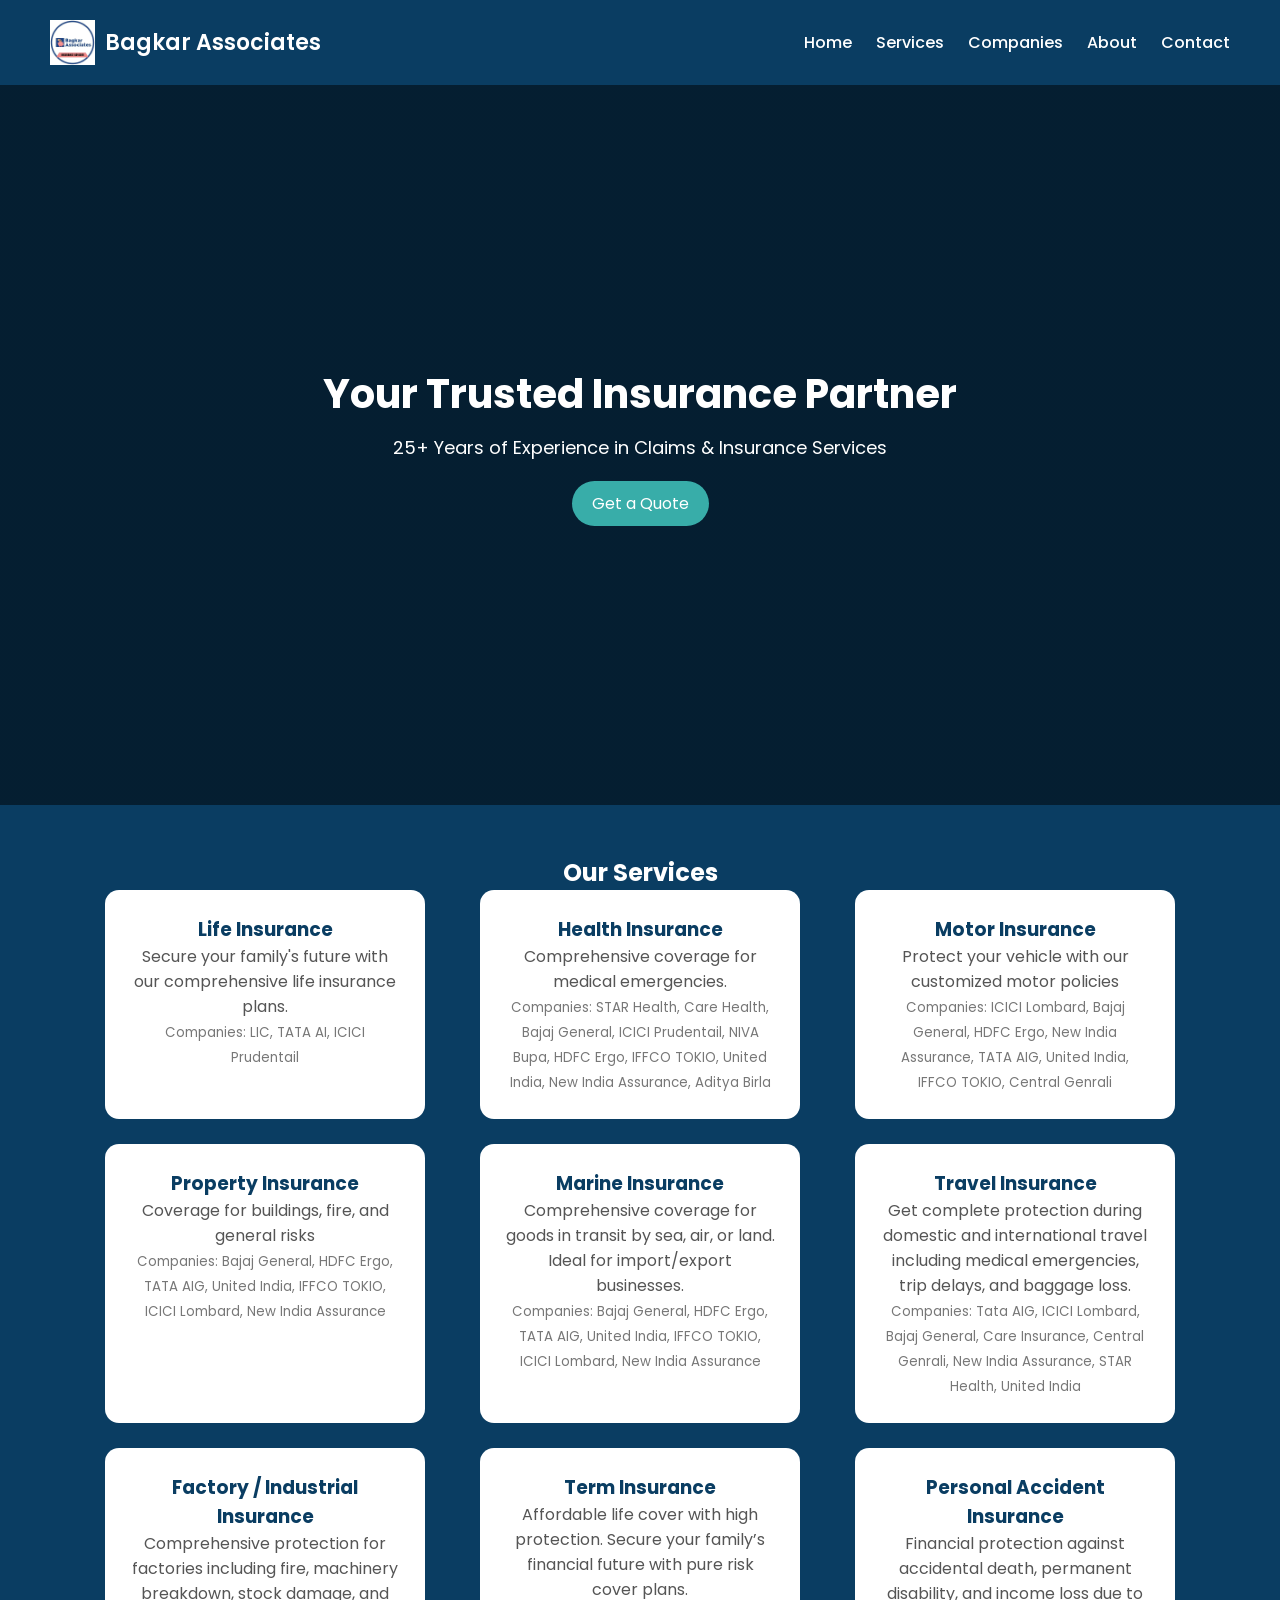
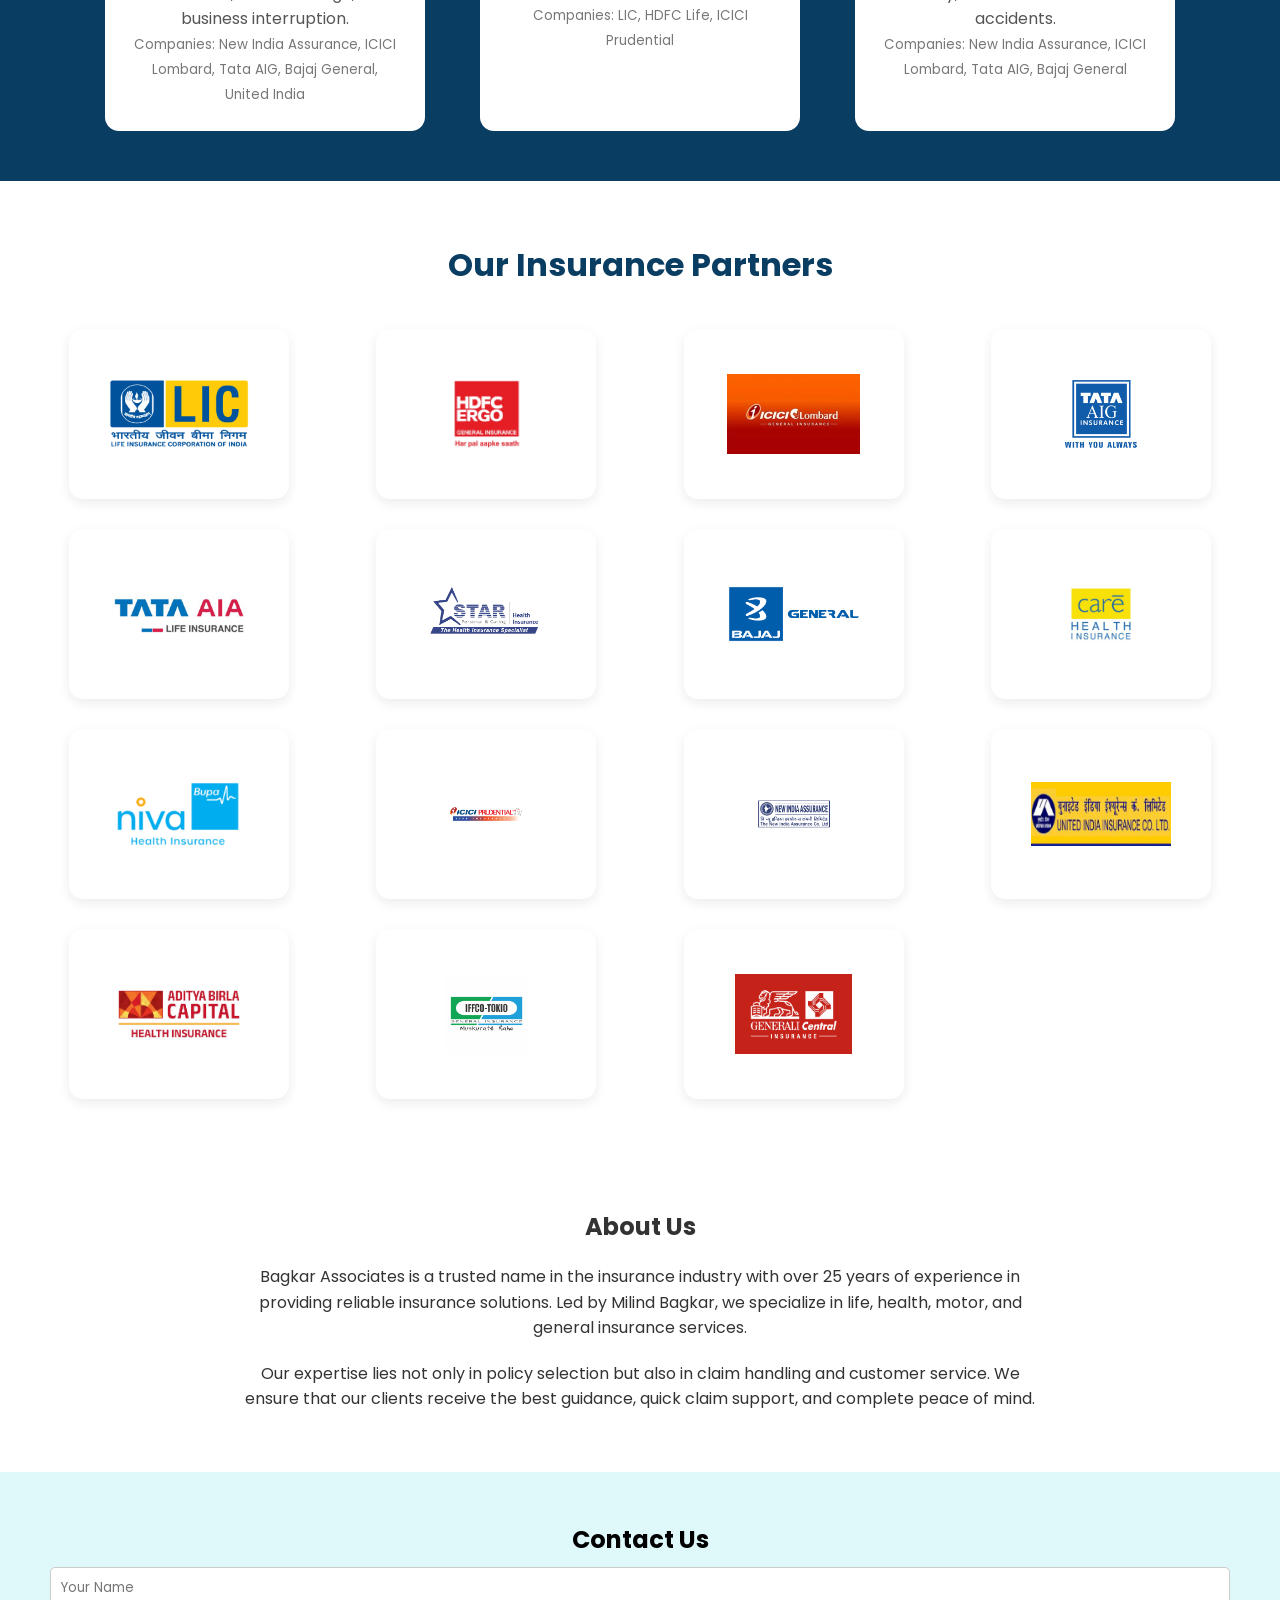
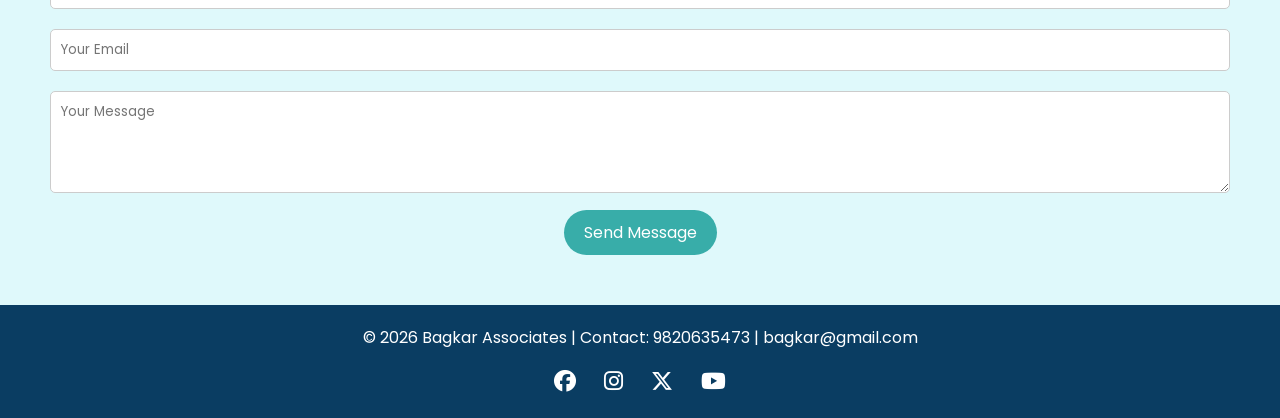
<file: index.html>
<!DOCTYPE html>
<html lang="en">
    <head>
        <meta charset="UTF-8" />
        <meta name="viewport" content="width=device-width, initial-scale=1.0" />
        <link href="https://fonts.googleapis.com/css2?family=Poppins:wght@300;400;600&display=swap" rel="stylesheet">
        <link rel="stylesheet" href="https://cdnjs.cloudflare.com/ajax/libs/font-awesome/6.5.1/css/all.min.css">
        <link rel="icon" type="image/png" href="logo.jpg">
        <title>Bagkar Associates - Insurance Solutions</title>
        <link rel="stylesheet" href="style.css" />
    </head>
    <body>
        <header>
            <div class="logo">
                <img src="logo.jpg" alt="Bagkar Associates Logo" />
                <span>Bagkar Associates</span>
            </div>

            <nav>
            <a href="#">Home</a>
            <a href="#services">Services</a>
            <a href="#companies">Companies</a>
            <a href="#about">About</a>
            <a href="#contact">Contact</a>
        </nav>
        </header>
        
        <section class="hero">
            <h2>Your Trusted Insurance Partner</h2>
            <p>25+ Years of Experience in Claims & Insurance Services</p>
            <button class="btn" onclick="location.href='quote.html'">Get a Quote</button>
        </section>

        <section class="services" id="services">
            <h2>Our Services</h2>
            <div class="cards">
                <div class="card">
                    <h3>Life Insurance</h3>
                    <p>Secure your family's future with our comprehensive life insurance plans.</p>
                <small>Companies: LIC, TATA AI, ICICI Prudentail</small>
                </div>
                <div class="card">
                    <h3>Health Insurance</h3>
                    <p>Comprehensive coverage for medical emergencies.</p>
                <small>Companies: STAR Health, Care Health, Bajaj General, ICICI Prudentail, NIVA Bupa, HDFC Ergo, IFFCO TOKIO, United India, New India Assurance, Aditya Birla </small>
                </div>
                <div class="card">
                    <h3>Motor Insurance</h3>
                    <p>Protect your vehicle with our customized motor policies</p>
                <small>Companies: ICICI Lombard, Bajaj General, HDFC Ergo, New India Assurance, TATA AIG, United India, IFFCO TOKIO, Central Genrali </small>
                </div>
                <div class="card">
                    <h3>Property Insurance</h3>
                    <p>Coverage for buildings, fire, and general risks</p>
                <small>Companies: Bajaj General, HDFC Ergo, TATA AIG, United India, IFFCO TOKIO, ICICI Lombard, New India Assurance</small>
                </div>
                <div class="card">
                    <h3>Marine Insurance</h3>
                    <p>Comprehensive coverage for goods in transit by sea, air, or land. Ideal for import/export businesses.</p>
                    <small>Companies: Bajaj General, HDFC Ergo, TATA AIG, United India, IFFCO TOKIO, ICICI Lombard, New India Assurance </small>
                </div>
                <div class="card">
                    <h3>Travel Insurance</h3>
                    <p>Get complete protection during domestic and international travel including medical emergencies, trip delays, and baggage loss.</p>
                    <small>Companies: Tata AIG, ICICI Lombard, Bajaj General, Care Insurance, Central Genrali, New India Assurance, STAR Health, United India</small>
                </div>
                <div class="card">
                    <h3>Factory / Industrial Insurance</h3>
                    <p>Comprehensive protection for factories including fire, machinery breakdown, stock damage, and business interruption.</p>
                    <small>Companies: New India Assurance, ICICI Lombard, Tata AIG, Bajaj General, United India</small>
                </div>
                <div class="card">
                    <h3>Term Insurance</h3>
                    <p>Affordable life cover with high protection. Secure your family’s financial future with pure risk cover plans.</p>
                    <small>Companies: LIC, HDFC Life, ICICI Prudential</small>
                </div>
                <div class="card">
                    <h3>Personal Accident Insurance</h3>
                    <p>Financial protection against accidental death, permanent disability, and income loss due to accidents.</p>
                    <small>Companies: New India Assurance, ICICI Lombard, Tata AIG, Bajaj General</small>
                </div>
            </div>
        </section>

        <section class="companies" id="companies">
            <h2>Our Insurance Partners</h2>

            <div class="company-logos">
                <div class="logo-card">
                    <img src="LIC_LOGO.png" alt="LIC">
                </div>
                <div class="logo-card">
                    <img src="hdfc-ergo.png" alt="HDFC Ergo">
                </div>
                <div class="logo-card">
                    <img src="icici lombard.jpg" alt="ICICI Lombard">
                </div>
                <div class="logo-card">
                    <img src="tata-aig.png" alt="TATA AIG">
                </div>
                <div class="logo-card">
                    <img src="tata-aia.jpg" alt="TATA AIA">
                </div>
                <div class="logo-card">
                    <img src="Star Health.png" alt="STAR Health">
                </div>
                <div class="logo-card">
                    <img src="Bajaj_General.png" alt="Bajaj General">
                </div>
                <div class="logo-card">
                    <img src="care insurance.jpeg" alt="Care Insurance">
                </div>
                <div class="logo-card">
                    <img src="niva-bupa.png" alt="NIVA Bupa">
                </div>
                <div class="logo-card">
                    <img src="icici-prudential.png" alt="ICICI Prudentail">
                </div>
                <div class="logo-card">
                    <img src="new-india-assurance.png" alt="New India Assurance">
                </div>
                <div class="logo-card">
                    <img src="united india.png" alt="United India">
                </div>
                <div class="logo-card">
                    <img src="Aditya birla.jpg" alt="Aditya Birla Health Insurance">
                </div>
                <div class="logo-card">
                    <img src="IFFCO-TOKIO.jpg" alt="IFFCO TOKIO">
                </div>
                <div class="logo-card">
                    <img src="generali-central.png" alt="Genrali Central">
                </div>
                
            </div>

        </section>

        <section class="about" id="about" style="padding:50px; text-align:center; background:#ffffff;">
            <h2>About Us</h2>
            <p style="max-width:800px; margin:20px auto; font-size:16px; line-height:1.6;">Bagkar Associates is a trusted name in the insurance industry with over 25 years of experience in providing reliable insurance solutions. Led by Milind Bagkar, we specialize in life, health, motor, and general insurance services.</p>
            <p style="max-width:800px; margin:10px auto; font-size:16px; line-height:1.6;">Our expertise lies not only in policy selection but also in claim handling and customer service. We ensure that our clients receive the best guidance, quick claim support, and complete peace of mind.</p>
        </section>

        <section class="contact" id="contact">
            <h2>Contact Us</h2>
            <form id="contactForm">
                <input type="text" id="cname" placeholder="Your Name" required />
                <input type="email" id="cemail" placeholder="Your Email" required />
                <textarea id="cmessage" rows="4" placeholder="Your Message" required></textarea>
                <button type="submit" class="btn">Send Message</button>
            </form>
        </section>

        <footer>
            <p>&copy; 2026 Bagkar Associates | Contact: 9820635473 | bagkar@gmail.com</p>

            <div class="social-links">
                 <a href="https://www.facebook.com/milind.bagkar" target="_blank"><i class="fab fa-facebook"></i></a>
                 
                 <a href="https://instagram.com/milindbagkar" target="_blank" ><i class="fab fa-instagram"></i></a>
                 
                 <a href="https://x.com/BagkarMilind" target="_blank"><i class="fa-brands fa-x-twitter"></i></a>
                 
                 <a href="https://youtube.com/@bagkarassociates-mo2cb?si=wA_CNXYvMIhcBxlg" target="_blank"><i class="fab fa-youtube"></i></a>
            </div>

        </footer>

        <script>
            window.addEventListener("scroll", function() {
                const header = document.querySelector("header");
                header.classList.toggle("sticky", window.scrollY > 0);
            });

            document.getElementById("contactForm").addEventListener("submit", function(e){
                e.preventDefault();

                let data ={
                    type: "Contact",
                    name: document.getElementById("cname").value,
                    phone:"",
                    email: document.getElementById("cemail").value,
                    message:document.getElementById("cmessage").value
                };

                fetch("https://script.google.com/macros/s/AKfycbxUStnJF4MpPeDXLVckfcfIDvxCHLEVDL3Lgd1rjdY5WdLoEZWi0Mnva2bHpS1CewirPw/exec", {
                    method: "POST",
                    body: JSON.stringify(data),
                    mode: "no-cors"
                });

                alert("Message sent succesfully!");
                document.getElementById("contactForm").reset();
            });
        </script>

     </body>
</html>
</file>
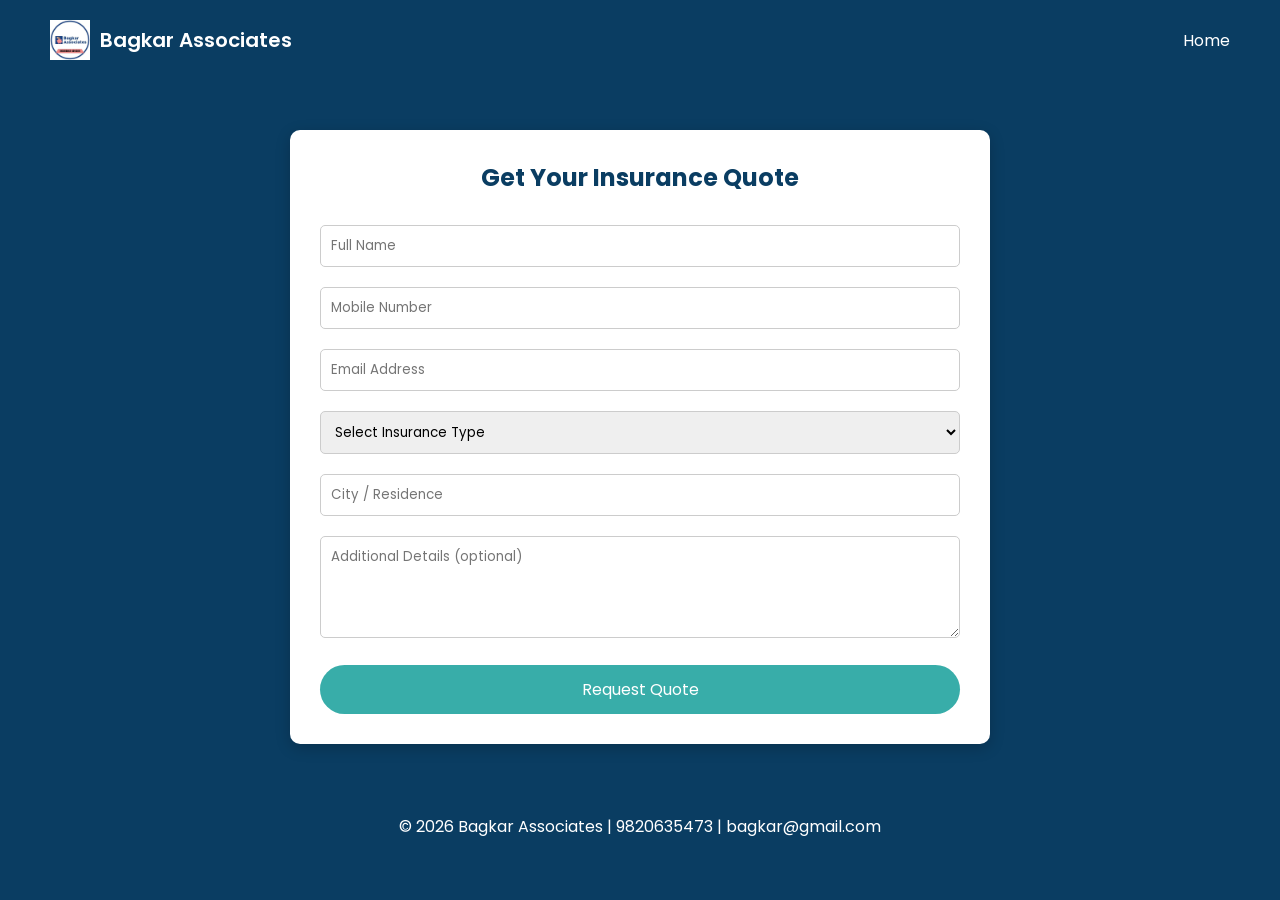
<file: quote.html>
<!DOCTYPE html>
<html lang="en">
    <head>
        <meta charset="UTF-8" />
        <meta name="viewport" content="width=device-width, initial-scale=1.0" />
        <link href="https://fonts.googleapis.com/css2?family=Poppins:wght@300;400;600&display=swap" rel="stylesheet">
        <link rel="icon" type="image/png" href="logo.jpg">
        <title>Get a Quote - Bagkar Associates</title>

        <style>
            *{
                margin: 0;
                padding: 0;
                box-sizing: border-box;
                font-family: 'Poppins', sans-serif;
            }

            body{
                background-color: #0a3d62;
                color: white;
            }

            header{
                display: flex;
                justify-content: space-between;
                align-items: center;
                padding: 20px 50px;
            }

            nav a{
                color: white;
                text-decoration: none;
                margin-left: 20px;
            }

            .container {
                max-width: 700px;
                margin: 50px auto;
                background: white;
                color: #333;
                padding: 30px;
                border-radius: 10px;
                box-shadow: 0 4px 15px rgba(0,0,0,0.2);
            }

            h2 {
                text-align: center;
                margin-bottom: 20px;
                color: #0a3d62;
            }

            input, select, textarea {
                width: 100%;
                padding: 10px;
                margin: 10px 0;
                border-radius: 5px;
                border: 1px solid #ccc;
            }

            .btn {
                width: 100%;
                padding: 12px;
                background: #38ada9;
                color: white;
                border: none;
                border-radius: 25px;
                cursor: pointer;
                font-size: 16px;
                margin-top: 10px;
            }

            .btn:hover {
                 background: #079992;
            }

            footer {
              text-align: center;
              padding: 20px;
              margin-top: 30px;
            }

            .logo {
                display: flex;
                align-items: center;
                gap: 10px;
            }

            .logo img {
                height: 40px;  
                width: auto;
            }

            .logo span {
                font-size: 20px;
                font-weight: 600;
            }

</style>
    </head>
    <body>
        <header>
             <div class="logo">
                <img src="logo.jpg" alt="Bagkar Associates Logo" />
                <span>Bagkar Associates</span>
            </div>

            <nav>
                <a href="index.html">Home</a>
            </nav>
        </header>

        <div class="container">
            <h2>Get Your Insurance Quote</h2>

           <form id="quoteForm">

                <input type="text" id="name" placeholder="Full Name" required>

                <input type="tel" id="phone" placeholder="Mobile Number" required>

                <input type="email" id="email" placeholder="Email Address" required>

                <select id="type" required>
                    <option value="">Select Insurance Type</option>
                    <option>Life Insurance</option>
                    <option>Health Insurance</option>
                    <option>Motor Insurance</option>
                    <option>Property Insurance</option>
                    <option>Marine Insurance</option>
                    <option>Travel Insurance</option>
                    <option>Factory Insurance</option>
                    <option>Term Insurance</option>
                    <option>Personal Accident Insurance</option>
                </select>

                <input type="text" id="city" placeholder="City / Residence" required>

                <textarea id="message" placeholder="Additional Details (optional)" rows="4"></textarea>

                <button type="submit" class="btn">Request Quote</button>

            </form>
        </div>

        <footer>
             <p>© 2026 Bagkar Associates | 9820635473 | bagkar@gmail.com</p>
        </footer>

        <script>
                    document.getElementById("quoteForm").addEventListener("submit", function(e) {
                        e.preventDefault();

                        let data = {
                            name: document.getElementById("name").value,
                            phone: document.getElementById("phone").value,
                            email: document.getElementById("email").value,
                            type: document.getElementById("type").value,
                            city: document.getElementById("city").value,
                            message: document.getElementById("message").value
                        };

                        fetch("https://script.google.com/macros/s/AKfycbxUStnJF4MpPeDXLVckfcfIDvxCHLEVDL3Lgd1rjdY5WdLoEZWi0Mnva2bHpS1CewirPw/exec", {
                            method: "POST",
                            body: JSON.stringify(data),
                            mode: "no-cors"
                        });

                       
                        let whatsappNumber ="919820635473"

                         let msg = `NEW LEAD 

                    Name: ${data.name}
                    Phone:${data.phone}
                    Email:${data.email}
                    Insurance:${data.type}
                    City:${data.city}
                    Message:${data.message}`;

                        let url = `https://wa.me/${whatsappNumber}?text=${encodeURIComponent(msg)}`;
                    
                        window.open(url, "_blank");

                         alert("Quote submitted successfully!");
                         document.getElementById("quoteForm").reset();
                    });
                
        </script>

    </body>

</html>
</file>
<file: style.css>
*{
  margin: 0;
  padding: 0;
  box-sizing: border-box;
  font-family: 'Poppins', sans-serif;
}

body{
  background: #0a3d62;
  color: white;
}

header{
  padding: 20px 50px;
  display: flex;
  justify-content: space-between;
  align-items: center;
}

header.sticky {
  position: fixed;
  top: 0;
  width: 100%;
  background: #0a3d62;
  z-index: 1000;
}

.logo {
  display: flex;
  align-items: center;
  gap: 10px;
}

.logo img {
  height: 45px;
  width: auto;
}

.logo span {
  font-size: 22px;
  font-weight: 600;
}

nav a{
  color: white;
  margin-left: 20px;
  text-decoration: none;
  font-weight: 500;
}

nav a:hover {
  color: #38ada9;
}

.hero{
  height: 80vh;
  background: linear-gradient(rgba(0,0,0,0.5), rgba(0,0,0,0.5)), url('https://images.unsplash.com/photo-1450101499163-c8848c66ca85');
  background-size: cover;
  display: flex;
  flex-direction: column;
  justify-content: center;
  align-items: center;
  color: white;
  text-align: center;
}

.hero h2{
  font-size: 40px;
  margin-bottom: 10px;
}

.hero p{
  font-size: 18px;
  margin-bottom: 20px;
}

.btn{
  padding: 10px 20px;
  background: #38ada9;
  color: white;
  border: none;
  border-radius: 25px;
  cursor: pointer;
  font-size: 16px;
}

.services{
  padding: 50px;
  text-align: center;
}

.cards {
  display: grid;
  grid-template-columns: repeat(3, 1fr); 
  gap: 25px;
  max-width: 1100px;
  margin: auto;
  justify-items: center;
}

.cards .card:last-child {
  grid-column: 3 / 4;
}

.card {
  background: white;
  padding: 25px;
  border-radius: 14px;
  text-align: center;
  transition: 0.3s ease;
  width: 100%;
  max-width: 320px;
}

.card h3 {
  color: #0a3d62;
}

.card p {
  color: #555;
}

.card small {
  color: #777;
}

.card:hover {
  transform: translateY(-8px);
  box-shadow: 0 8px 25px rgba(0,0,0,0.15);
}

.companies {
  background: white;
  padding: 60px 20px;
  text-align: center;
}

.companies h2 {
  color: #0a3d62;
  margin-bottom: 40px;
  font-size: 32px;
}

.company-logos {
  display: grid;
  grid-template-columns: repeat(4, 1fr);
  gap: 30px;
  max-width: 1200px;
  margin: auto;
  justify-items: center;
}

.company-logos img {
  width: 140px;
  height: 80px;
  object-fit: contain;
  transition: 0.3s;
}

.company-logos img:hover{
  transform: scale(1.08);
  filter: grayscale(0%);
}

.logo-card {
  width: 220px;
  height: 170px;
  background: white;
  border-radius: 14px;
  display: flex;
  justify-content: center;
  align-items: center;
  padding: 20px;
  box-shadow: 0 4px 12px rgba(0,0,0,0.08);
  transition: 0.3s ease;
}

.logo-card:hover {
  transform: translateY(-5px);
}

.logo-card img {
  max-width: 100%;
  max-height: 110px;
  object-fit: contain;
}

.about{
  padding: 50px;
  background: #dff9fb;
  text-align: center;
  color: #333;
}

.contact{
  color: black;
  padding: 50px;
  background: #dff9fb;
  text-align: center;
}

input, textarea{
  width: 100%;
  padding: 10px;
  margin: 10px 0;
  border: 1px solid #ccc;
  border-radius: 5px;
}

footer{
  background: #0a3d62;
  color: white;
  text-align: center;
  padding: 20px;
}

.social-links{
  margin-top: 15px;
}

.social-links a {
  color: white;
  margin: 0 12px;
  font-size: 22px;
  transition: 0.3s;
}

.social-links a:hover{
  color: #38ada9;
}
</file>
